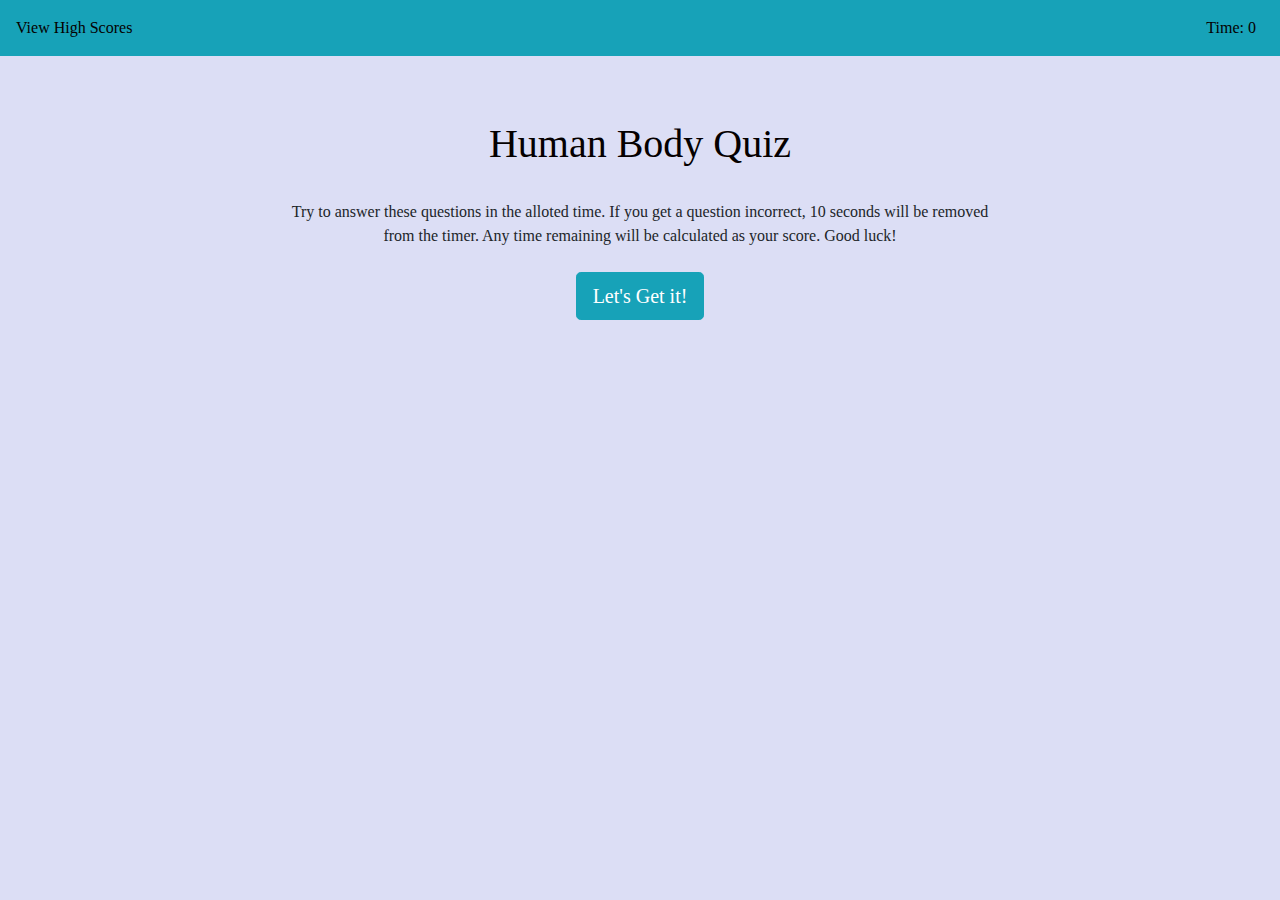
<file: index.html>
<!DOCTYPE html>
<html lang="en-US">
    <head>

        <meta charset="utf-8">
        <meta name="viewport" content="width=device-width, initial-scale=1, shrink-to-fit=no">

        <link rel="stylesheet" href="https://stackpath.bootstrapcdn.com/bootstrap/4.3.1/css/bootstrap.min.css" integrity="sha384-ggOyR0iXCbMQv3Xipma34MD+dH/1fQ784/j6cY/iJTQUOhcWr7x9JvoRxT2MZw1T" crossorigin="anonymous">
        <link rel="stylesheet" href="style.css">

        <title>Human Body Quiz</title>
    </head>

    <body>
        <header class="p-3" style="background-color: #17a2b8">
            <a href="quiz.html">View High Scores</a>
            <span id="timer" class="float-right mr-2">Time: 0</span>
        </header>
        
        
        <div class="container mt-5" id="home">
            <div class="row justify-content-center mt-5 pt-3 pb-3">
                <div class="col-10 col-lg-8 text-center">
                    <h1>Human Body Quiz</h1> <br>
                    <p>Try to answer these questions in the alloted time. If you get a question incorrect, 10 seconds will be removed from the timer. Any time remaining will be calculated as your score. Good luck! <br>
                    <br>
                    <button type="button" id="startBtn" class="btn btn-info btn-lg">Let's Get it!</button>
                </div>
            </div>
        </div>
        
      
        <div class="container mt-5 d-none" id="quiz">
            <div class="row justify-content-center mt-5 pt-3 pb-3">
                <div class="col-10 col-lg-8" id="QA-block">
                    <h3 id="questions" class="mb-4">Question</h3>
                    <ul id="answers" class="list-unstyled">
                        <li class="answerChoice">A) </li>
                        <li class="answerChoice">B) </li>
                        <li class="answerChoice">C) </li>
                        <li class="answerChoice">D) </li>
                    </ul>
                    <p class="feedback"></p>
                </div>
            </div>
        </div>
        
        <div class="container mt-5 d-none" id="submit-score">
            <div class="row justify-content-center mt-5 pt-3 pb-3">
                <div class="col-10 col-lg-8">
                    <h2>You did good!! Or did you...? </h2>
                    <p id="user-score"> </p>
                    <form class="form-group">
                        <label for="new-score">Your name here please: </label>
                        <input type="text" id="userName"> 
                        <button type="button" class="btn btn-info btn-sm submitBtn">Submit</button>
                    </form>
                </div>
            </div>
        </div>

        <script src="https://code.jquery.com/jquery-3.3.1.slim.min.js" integrity="sha384-q8i/X+965DzO0rT7abK41JStQIAqVgRVzpbzo5smXKp4YfRvH+8abtTE1Pi6jizo" crossorigin="anonymous"></script>
        <script src="https://cdnjs.cloudflare.com/ajax/libs/popper.js/1.14.7/umd/popper.min.js" integrity="sha384-UO2eT0CpHqdSJQ6hJty5KVphtPhzWj9WO1clHTMGa3JDZwrnQq4sF86dIHNDz0W1" crossorigin="anonymous"></script>
        <script src="https://stackpath.bootstrapcdn.com/bootstrap/4.3.1/js/bootstrap.min.js" integrity="sha384-JjSmVgyd0p3pXB1rRibZUAYoIIy6OrQ6VrjIEaFf/nJGzIxFDsf4x0xIM+B07jRM" crossorigin="anonymous"></script>
        <script src="questions.js"></script>
        <script src="script.js"></script>
    </body>
</html>
</file>
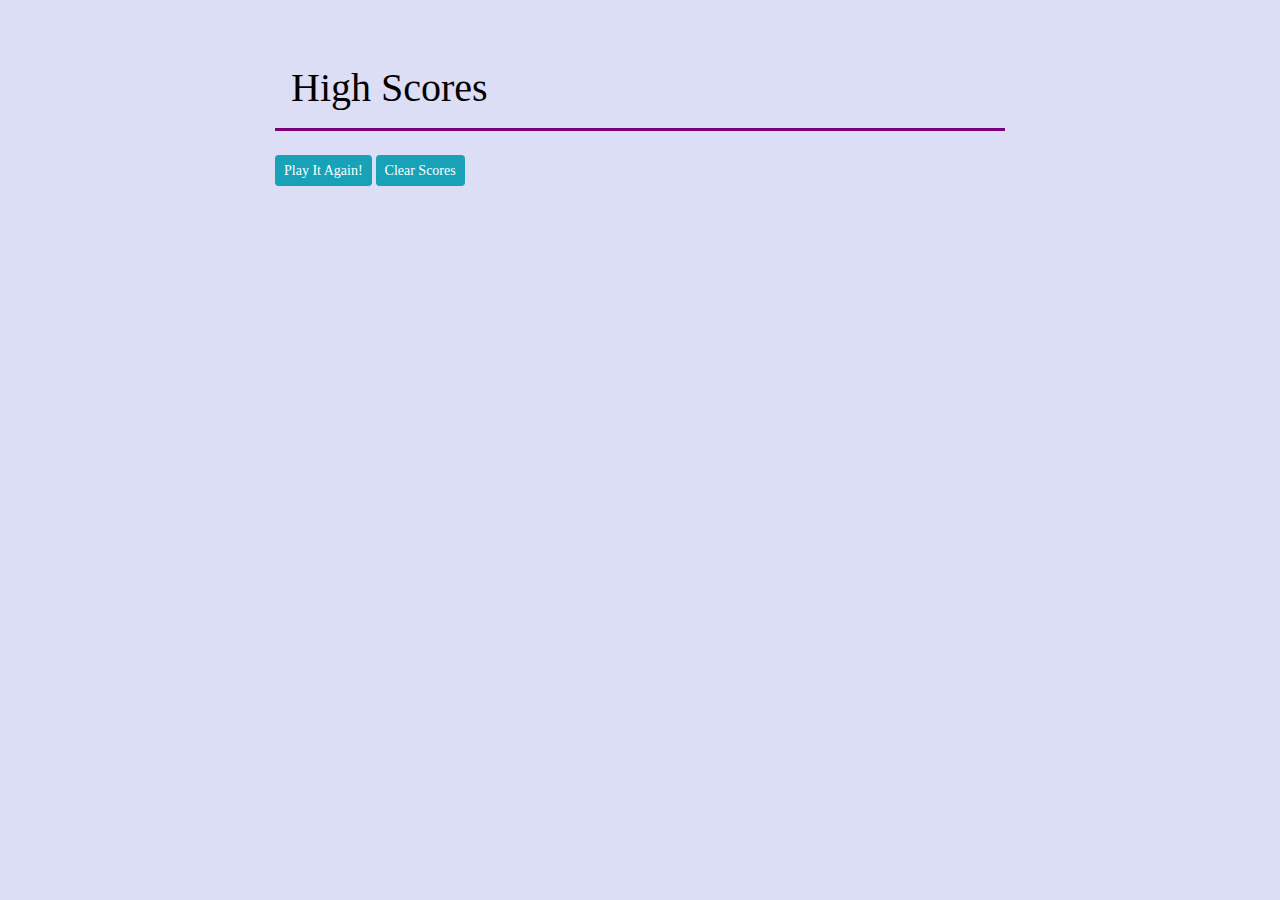
<file: quiz.html>
<!DOCTYPE html>
<html lang="en-US">
<head>

    <meta charset="utf-8">
    <meta name="viewport" content="width=device-width, initial-scale=1, shrink-to-fit=no">

    <link rel="stylesheet" href="https://stackpath.bootstrapcdn.com/bootstrap/4.3.1/css/bootstrap.min.css" integrity="sha384-ggOyR0iXCbMQv3Xipma34MD+dH/1fQ784/j6cY/iJTQUOhcWr7x9JvoRxT2MZw1T" crossorigin="anonymous">
    <link rel="stylesheet" href="style.css">

    <title>Human Body Quiz</title>
</head>
<body>
    <div class="container mt-5">
        <div class="row justify-content-center mt-5 pt-3 pb-3">
            <div class="col-10 col-lg-8">
                <h1 id="scoresTitle">High Scores</h1> <hr>
                <ol id='score-list' class="mb-4"></ol>
               <a href="index.html"><button" class="btn btn-info btn-sm restartBtn">Play It Again!</button></a>
                <button type="button" class="btn btn-info btn-sm clearBtn">Clear Scores</button>
            </div>
        </div>
    </div> 

    <script src="https://code.jquery.com/jquery-3.3.1.slim.min.js" integrity="sha384-q8i/X+965DzO0rT7abK41JStQIAqVgRVzpbzo5smXKp4YfRvH+8abtTE1Pi6jizo" crossorigin="anonymous"></script>
    <script src="https://cdnjs.cloudflare.com/ajax/libs/popper.js/1.14.7/umd/popper.min.js" integrity="sha384-UO2eT0CpHqdSJQ6hJty5KVphtPhzWj9WO1clHTMGa3JDZwrnQq4sF86dIHNDz0W1" crossorigin="anonymous"></script>
    <script src="https://stackpath.bootstrapcdn.com/bootstrap/4.3.1/js/bootstrap.min.js" integrity="sha384-JjSmVgyd0p3pXB1rRibZUAYoIIy6OrQ6VrjIEaFf/nJGzIxFDsf4x0xIM+B07jRM" crossorigin="anonymous"></script>
    <script src="scores.js"></script>
</body>
</html>
</file>
<file: style.css>
html, body {
    background-color: rgb(220, 222, 245);
    font-family: Cambria, Cochin, Georgia, Times, 'Times New Roman', serif;
}
h1, h2, a, span {
    color: rgb(5, 0, 0);
}

#score-list {
    font-size: 1.2rem;
    color: dimgrey;    
}
ol {
    list-style: none;
    counter-reset: li;
}

li {
    counter-increment: li;
}

li::before {
    content: "." counter(li);
    color: rgb(38, 0, 128);
    display: inline-block;
    width: 1rem;
    margin-left: -1.5rem;
    margin-right: 0.5rem;
    text-align: right;
    direction: rtl;
}

hr {
    height: 2px;
    background-color: purple;
}

#scoresTitle {
    padding-left: 1rem;
}
</file>
